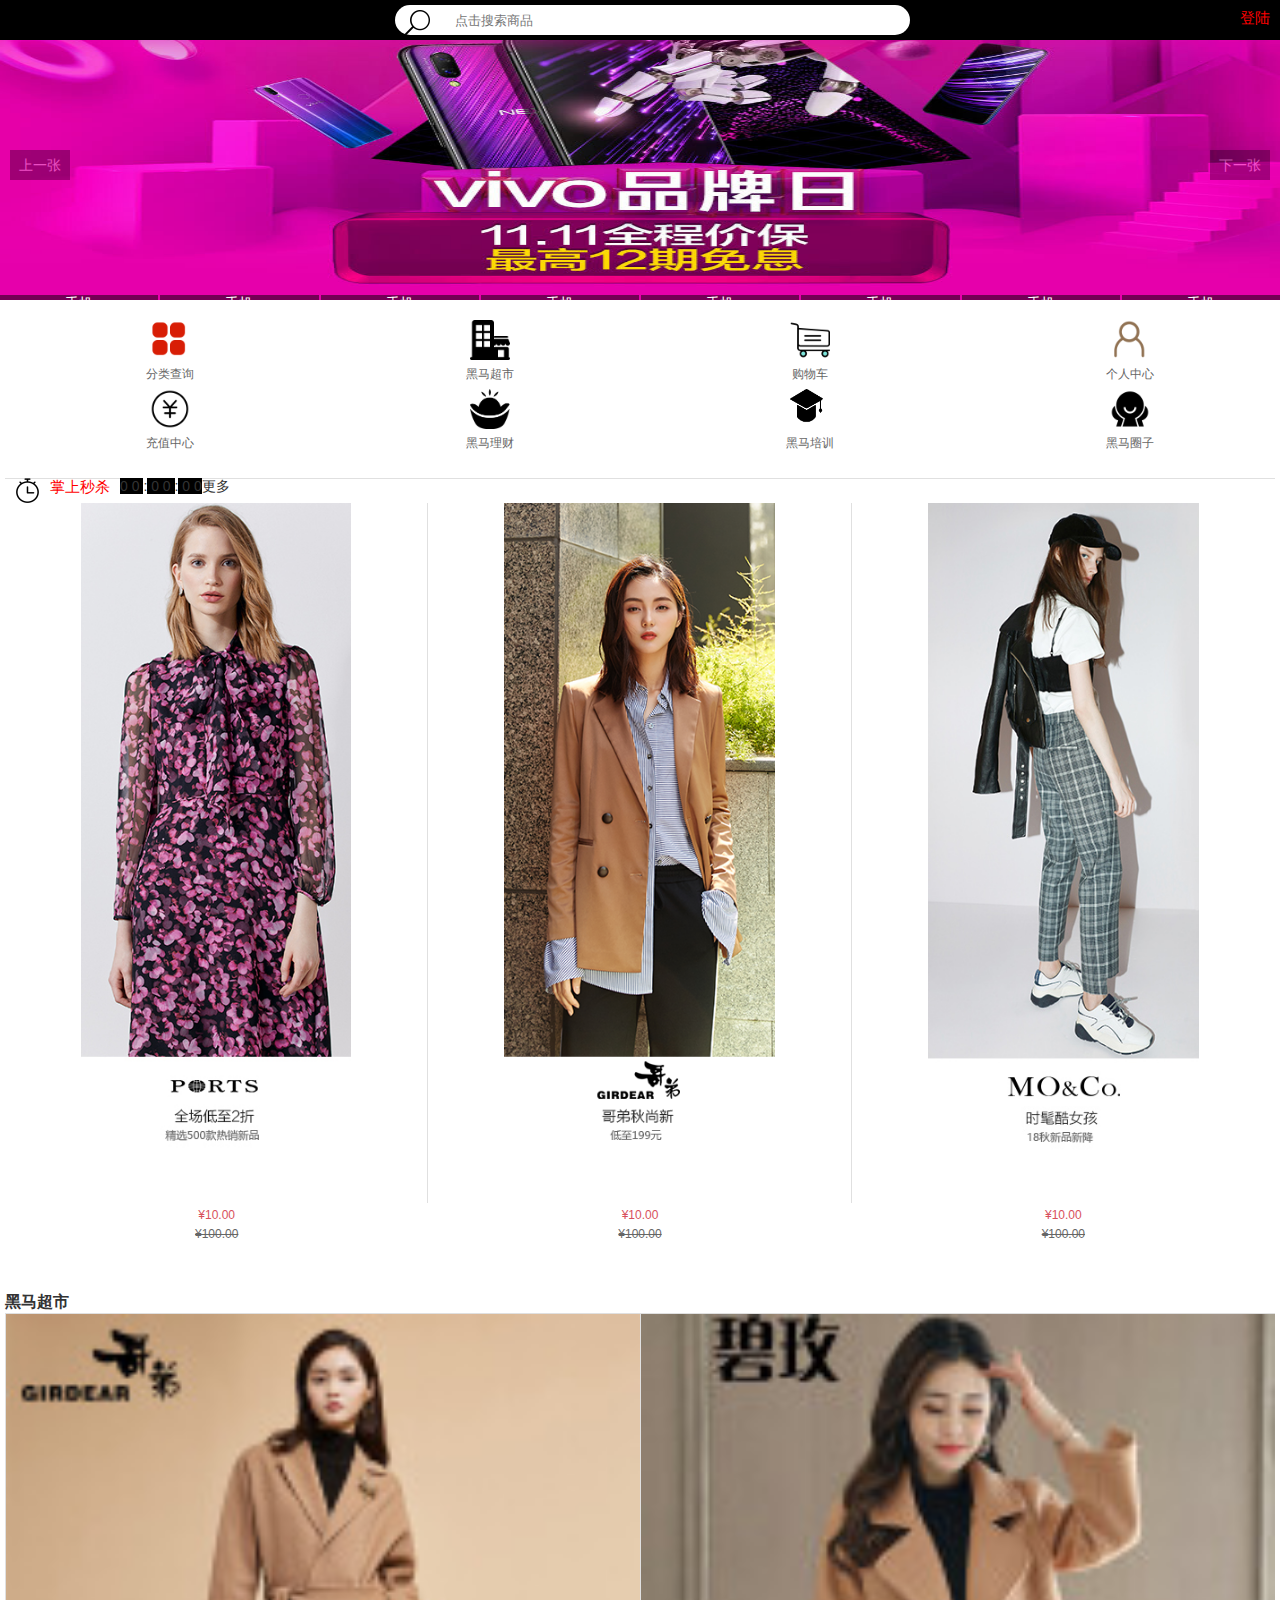
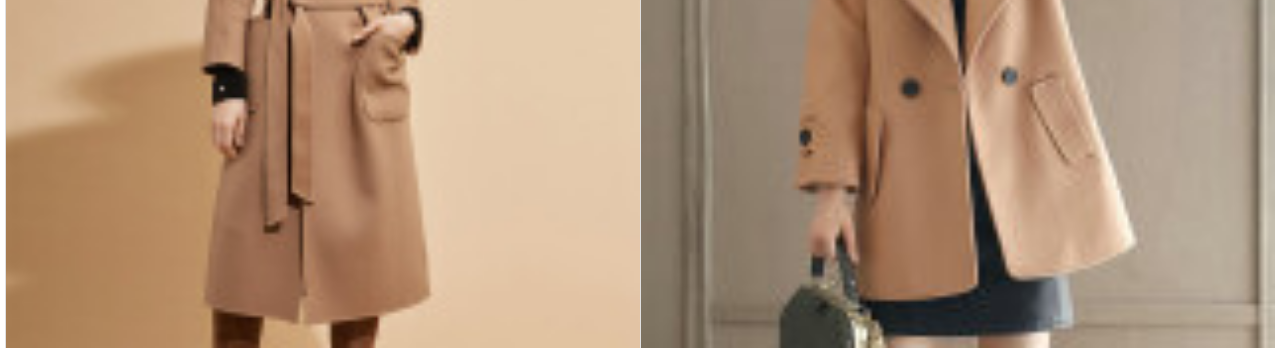
<file: index.html>
<!DOCTYPE html>
<html>
<head>
    <meta charset="UTF-8">
    <meta name="viewport" content="width=device-width, user-scalable=no, initial-scale=1.0">
    <meta http-equiv="X-UA-Compatible" content="ie=edge">
    <title>黑马商城</title>
    <link rel="stylesheet" href="JDjie/JD.css">
    <link rel="stylesheet" href="JDjie/base.css">
    <style>
        @media screen and (max-width: 540px){
            .prdouct_box{
                padding-top: 10px;
          }
          .hm_sk .product_box_con>ul>li>a{
            height: 200px;
          }

        }
        @media (min-width: 541px) and (max-width: 960px){
            .prdouct_box{
                padding-top: 150px;
            }
        }
        @media screen and (min-width: 961px){
            .prdouct_box{
                padding-top: 40px;
            }
            .hm_sk .product_box_con>ul>li>a{
            height: 700px;
          }
        }
    </style>
</head lang="en">
<body>
    <!-- 搜索栏 -->
    <header class="header">
        <div class="header_box">
            <a href="#" class="icon_logo"></a>
            <!-- 搜索按钮 -->
            <form action="#">
                <span class="icon_search"><img src="images/17.png" width="25px" height="25px"></span>
                <input type="search" placeholder="点击搜索商品"/>
            </form>
            <a href="#" class="login">登陆</a> 
        </div>
    </header>  
        <!-- 轮播图 -->
        <div class="slider">
            <div id="images">
                <a href="#" class="displayImg"><img src="images/01.jpg" alt=""></a>
                <a href="#" class="hiddenImg"><img src="images/02.jpg" alt=""></a>
                <a href="#" class="hiddenImg"><img src="images/03.jpg" alt=""></a>
                <a href="#" class="hiddenImg"><img src="images/04.jpg" alt=""></a>
                <a href="#" class="hiddenImg"><img src="images/05.jpg" alt=""></a>
                <a href="#" class="hiddenImg"><img src="images/06.jpg" alt=""></a>
                <a href="#" class="hiddenImg"><img src="images/07.jpg" alt=""></a>
                <a href="#" class="hiddenImg"><img src="images/08.jpg" alt=""></a>
            </div>
            <div>
                <p class="leftButton btn">上一张</p>
                <p class="rightButton btn"> 下一张</p>
            </div>
            <ul class="txt-box">
                <li class="txtItem normalColor">
                    <p>手机</p>
                    <p>手机</p>
                </li>
                <li class="txtItem normalColor">
                    <p>手机</p>
                    <p>手机</p>
                </li>
                <li class="txtItem normalColor">
                    <p>手机</p>
                    <p>手机</p>
                </li>
                <li class="txtItem normalColor">
                    <p>手机</p>
                    <p>手机</p>
                </li>
                <li class="txtItem normalColor">
                    <p>手机</p>
                    <p>手机</p>
                </li>
                <li class="txtItem normalColor">
                    <p>手机</p>
                    <p>手机</p>
                </li>
                <li class="txtItem normalColor">
                    <p>手机</p>
                    <p>手机</p>
                </li>
                <li class="txtItem normalColor">
                    <p>手机</p>
                    <p>手机</p>
                </li>
            </ul>
        </div>
        <script src="JDmian/JD.JS"></script>

<!-- 商品分类 -->

     <nav class="hm-nav">
        <ul  class="clearfix">
            <li>
                <a href="YM/category.html">
                    <img src="images/09.png" alt="">
                    <p>分类查询</p>
                </a>
            </li>
            <li>
                <a href="#">
                        <img src="images/10.png" alt="">
                    <p>黑马超市</p>
                </a>
            </li>
            <li>
                <a href="YM/cart.html">
                        <img src="images/11.png" alt="">
                    <p>购物车</p>
                </a>
            </li>
            <li>
                <a href="#">
                        <img src="images/12.png" alt="">
                    <p>个人中心</p>
                </a>
            </li>
            <li>
                <a href="#">
                        <img src="images/13.png" alt="">
                    <p>充值中心</p>
                </a>
            </li>
            <li>
                <a href="#">
                        <img src="images/14.png" alt="">
                    <p>黑马理财</p>
                </a>
            </li>
            <li>
                <a href="#">
                        <img src="images/15.png" alt="">
                    <p>黑马培训</p>
                </a>
            </li>
            <li>
                <a href="#">
                        <img src="images/16.png" alt="">
                    <p>黑马圈子</p>
                </a>
            </li>
        </ul>
     </nav>
    
     <!-- 商品和秒杀区 -->
     <main class="hm_product">
         <!-- 商品盒子 -->
         <section class="hm_product_box hm_sk">
             <!-- 头部 -->
             <div class="product_box_tit no_boder">
                
                 <div class="f_left m_110"> 
                    <span class="sk_icon"></span>
                    <img class="sk_img" src="images/22.png" alt="" width="25" height="25">
                    <span class="sk_name m_110">掌上秒杀</span>
                    <div class=" sk_time m_110">
                         <span>0</span>
                         <span>0</span>
                         <span>:</span>
                         <span>0</span>
                         <span>0</span>
                         <span>:</span>
                         <span>0</span>
                         <span>0</span>
                    </div>
                </div>
                 <div class="f_right m_r10"><a href="#">更多</a></div>
             </div>
             <!-- 内容 -->
             <div class="product_box_con">
                 <ul class="clearfix">
                     <li>
                         <a href="#"><img src="images/19.jpg" alt=""></a>
                         <p>&yen;10.00</p>
                         <p>&yen;100.00</p>
                     </li>
                     <li>
                         <a href="#"> <img src="images/20.png" alt=""></a>
                         <p>&yen;10.00</p>
                         <p>&yen;100.00</p>
                     </li>
                     <li>
                         <a href="#"> <img src="images/21.jpg" alt=""></a>
                         <p>&yen;10.00</p>
                         <p>&yen;100.00</p>
                    </li>
                 </ul>
             </div>
            </section>
            <section>
         <!-- 商品盒子 -->
         <section class="prdouct_box">
             <!-- 头部 -->
             <div class=" product_box_tit"><h3>黑马超市</h3></div>
             <!-- 内容 -->
             <div class="product_box_con clearfix">
                 <a href="#" class="f_left w_50 b_right"><img src="images/23.jpg" alt=""></a>
                 <a href="#" class="f_right w_50 b_bottom"><img src="images/24.jpg" alt=""></a>
             </div>
         </section>
        </section>
     </main>
    </div>
    
</body>
</html>
</file>
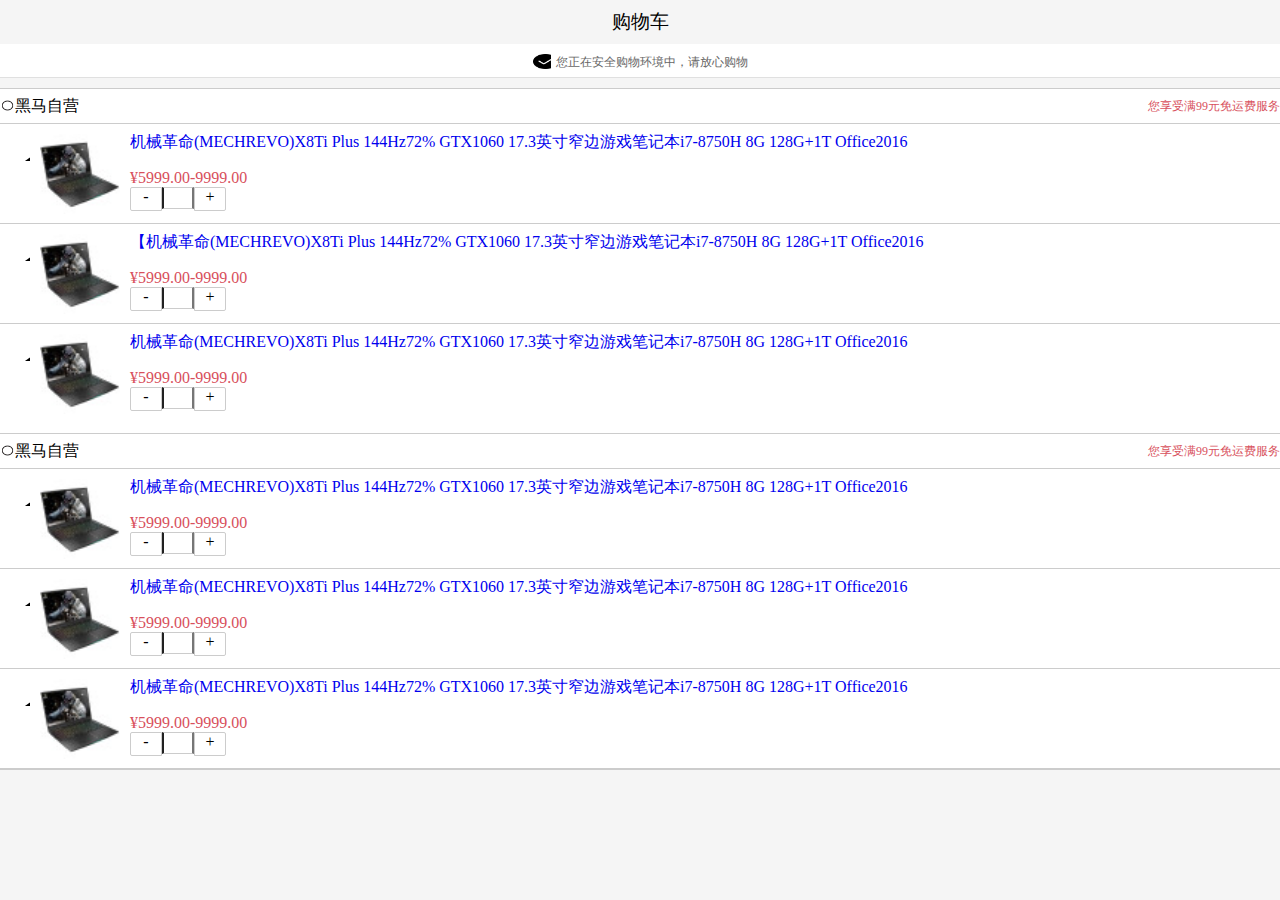
<file: YM/cart.html>
<!DOCTYPE html>
<html lang="zh">

<head>
    <meta charset="UTF-8">
    <meta name="viewport" content="width=device-width, initial-scale=1.0">
    <meta http-equiv="X-UA-Compatible" content="ie=edge">
    <title>Document</title>
    <link rel="stylesheet" href="../JDjie/cart.css">
    <!-- <link rel="stylesheet" href="bese.css"> -->
</head>

<body>
    <!-- 顶部通知栏 -->
    <header class="hm_topBar">
        <a href="#" class="icon_back"></a>
        <h3> 购物车</h3>
        <a href="#" class="icon_menu"></a>
    </header>
    <!-- 安全提示 -->
    <div class="hm_safeTip">
        <p>您正在安全购物环境中，请放心购物</p>
    </div>
    <!-- 店铺 -->
    <div class="hm_shop">
        <div class="hm_shop_tit">
            <div class="hm_shop_tit_left">
                <a href="#" class="hm_check_box"></a>
            </div>
            <div class="hm_shop_tit_right">
                <img class="imgBox" src="../images/28.png" alt="">
                <span class="name m_110">黑马自营</span>
                <span class="tip m_r10">您享受满99元免运费服务</span>
            </div>
        </div>
        <div class="hm_shop_con">
            <div class="hm_product">
                <div class="hm_product_left">
                    <a href="#" class="hm_check_box" checked></a>
                </div>
                <div class="hm_product_right">
                    <a class="product_img" href="#"><img src="../images/26.jpg"
                            alt=""></a>
                    <div class="product_info">
                        <a class="name" href="#">机械革命(MECHREVO)X8Ti Plus 144Hz72% GTX1060 17.3英寸窄边游戏笔记本i7-8750H 8G 128G+1T Office2016</a>
                        <p class="price">&yen;5999.00-9999.00 </p>
                        <div class="option">
                            <div class="f_left">
                                <span>-</span>
                                <input type="tel">
                                <span>+</span>
                            </div>
                            <div class="f_right deleteBox">
                                <span class="up"></span>
                                <span class="down"></span>
                            </div>
                        </div>
                    </div>
                </div>
            </div>
            <div class="hm_shop_con">
                <div class="hm_product">
                    <div class="hm_product_left">
                        <a href="#" class="hm_check_box" checked></a>
                    </div>
                    <div class="hm_product_right">
                        <a class="product_img" href="#"><img src="../images/26.jpg"
                                alt=""></a>
                        <div class="product_info">
                            <a class="name" href="#">【机械革命(MECHREVO)X8Ti Plus 144Hz72% GTX1060 17.3英寸窄边游戏笔记本i7-8750H 8G 128G+1T Office2016</a>
                            <p class="price">&yen;5999.00-9999.00</p>
                            <div class="option">
                                <div class="f_left">
                                    <span>-</span>
                                    <input type="tel">
                                    <span>+</span>
                                </div>
                                <div class="f_right deleteBox">
                                    <span class="up"></span>
                                    <span class="down"></span>
                                </div>
                            </div>
                        </div>
                    </div>
                </div>
                <div class="hm_shop_con">
                    <div class="hm_product">
                        <div class="hm_product_left">
                            <a href="#" class="hm_check_box" checked></a>
                        </div>
                        <div class="hm_product_right">
                            <a class="product_img" href="#"><img src="../images/26.jpg"
                                    alt=""></a>
                            <div class="product_info">
                                <a class="name" href="#">机械革命(MECHREVO)X8Ti Plus 144Hz72% GTX1060 17.3英寸窄边游戏笔记本i7-8750H 8G 128G+1T Office2016</a>
                                <p class="price">&yen;5999.00-9999.00</p>
                                <div class="option">
                                    <div class="f_left">
                                        <span>-</span>
                                        <input type="tel">
                                        <span>+</span>
                                    </div>
                                    <div class="f_right deleteBox">
                                        <span class="up"></span>
                                        <span class="down"></span>
                                    </div>
                                </div>
                            </div>
                        </div>
                    </div>
                    <div class="hm_shop">
                        <div class="hm_shop_tit">
                            <div class="hm_shop_tit_left">
                                <a href="#" class="hm_check_box"></a>
                            </div>
                            <div class="hm_shop_tit_right">
                                <img class="imgBox" src="../images/28.png" alt="">
                                <span class="name m_110">黑马自营</span>
                                <span class="tip m_r10">您享受满99元免运费服务</span>
                            </div>
                        </div>
                        <div class="hm_shop_con">
                            <div class="hm_product">
                                <div class="hm_product_left">
                                    <a href="#" class="hm_check_box" checked></a>
                                </div>
                                <div class="hm_product_right">
                                    <a class="product_img" href="#"><img src="../images/26.jpg"
                                            alt=""></a>
                                    <div class="product_info">
                                        <a class="name" href="#">机械革命(MECHREVO)X8Ti Plus 144Hz72% GTX1060 17.3英寸窄边游戏笔记本i7-8750H 8G 128G+1T Office2016</a>
                                        <p class="price">&yen;5999.00-9999.00</p>
                                        <div class="option">
                                            <div class="f_left">
                                                <span>-</span>
                                                <input type="tel">
                                                <span>+</span>
                                            </div>
                                            <div class="f_right deleteBox">
                                                <span class="up"></span>
                                                <span class="down"></span>
                                            </div>
                                        </div>
                                    </div>
                                </div>
                            </div>
                            <div class="hm_shop_con">
                                <div class="hm_product">
                                    <div class="hm_product_left">
                                        <a href="#" class="hm_check_box" checked></a>
                                    </div>
                                    <div class="hm_product_right">
                                        <a class="product_img" href="#"><img src="../images/26.jpg"
                                                alt=""></a>
                                        <div class="product_info">
                                            <a class="name" href="#">机械革命(MECHREVO)X8Ti Plus 144Hz72% GTX1060 17.3英寸窄边游戏笔记本i7-8750H 8G 128G+1T Office2016</a>
                                            <p class="price">&yen;5999.00-9999.00</p>
                                            <div class="option">
                                                <div class="f_left">
                                                    <span>-</span>
                                                    <input type="tel">
                                                    <span>+</span>
                                                </div>
                                                <div class="f_right deleteBox">
                                                    <span class="up"></span>
                                                    <span class="down"></span>
                                                </div>
                                            </div>
                                        </div>
                                    </div>
                                </div>
                                <div class="hm_shop_con">
                                    <div class="hm_product">
                                        <div class="hm_product_left">
                                            <a href="#" class="hm_check_box" checked></a>
                                        </div>
                                        <div class="hm_product_right">
                                            <a class="product_img" href="#"><img src="../images/26.jpg"
                                                    alt=""></a>
                                            <div class="product_info">
                                                <a class="name" href="#">机械革命(MECHREVO)X8Ti Plus 144Hz72% GTX1060 17.3英寸窄边游戏笔记本i7-8750H 8G 128G+1T Office2016</a>
                                                <p class="price">&yen;5999.00-9999.00</p>
                                                <div class="option">
                                                    <div class="f_left">
                                                        <span>-</span>
                                                        <input type="tel">
                                                        <span>+</span>
                                                    </div>
                                                    <div class="f_right deleteBox">
                                                        <span class="up"></span>
                                                        <span class="down"></span>
                                                    </div>
                                                </div>
                                            </div>
                                        </div>
                                    </div>
</body>

</html>
</file>
<file: JDjie/JD.css>
/* 搜索栏分界线 */
.header{
    position: fixed;
    left:0;
    top: 0;
    height: 40px;
    width: 100%;
    z-index: 1000;
    background-color:black;
}
.header_box{
    width: 100%;
    max-width: 640px;
    min-width: 300px;
    margin: 0 auto;
    background-position: 0 -103px;
    top: 4px;
    left: 10px;
}
.login{
    width: 50px;
    height: 40px;
    line-height: 35px;
    text-align: center;
    color: red;
    position: absolute;
    right: 0;
    top: 0;
    font-size: 15px;
}
form{
    width: 100%;
    padding-left: 75px;
    padding-right: 50px;
    height: 40px;
    position: relative;
}
input{
    width: 100%;
    height: 30px;
    border-radius: 30px;
    margin-top: 5px;
    padding-left: 60px;

}
.icon_search{
    height: 20px;
    width: 20px;
    position:absolute;
    background-position: -60px -109px;
    top: 10px;
    left:85px;
}
/* 轮播图 */
.slider{
    width: 100%;
    height: 300px;
    margin: 0 auto;
    position: relative;
    overflow: hidden;
}
.displayImg> img{
     transition: opacity 1s linear;
    opacity: 1;
    width:  100%; 
    height: 300px;    
    margin: 0 auto; 
}

#images{
    position: relative;
    width: 100%;
}

#images>a{
    transition:  opacity 1s linear;
    position: absolute;
    top: 0;
    left: 0;
    width: 100%;
}
.displayImg{
    opacity: 1;
}

.hiddenImg{
 opacity: 0;
}

.btn{
    position: absolute;
    top:50%;
    width: 60px;
    height: 30px;
    background-color: #000;
    opacity: 0.3;
    color: #fff;
    cursor: pointer;
    text-align: center;
    line-height: 30px;
    background-position: center;
}

.rightButton{
    right:10px;
}

.leftButton{
    left:10px;
}

.txt-box{


    width: 100%;
    height:5px;
    list-style: none;
    position: absolute;    
    left: 0;
    bottom: 0;
    display: flex;
    z-index: 5;
    transition: height 0.1s linear 0s;
}

.txt-box:hover{
    height: 40px;
}

.txtItem{
    width: 12.5%;
    margin-right: 2px;
    color: #fff;
    text-align: center;    
}
.txtItem:last-child{
    margin:0;
}

.txtItem:hover,.heighlightColor{
    background-color:rgb(252, 164, 2);
}

.normalColor{
    background-color:rgba(0,0,0,0.5);
}
/* 导航栏 */

    .hm-nav{
        width: 100%;
        background: #fff;
        /* border-bottom: 1px solid #e0e0e0; */
        margin: 10px;
    }
    .hm-nav>ul{
        width: 100%;
        padding: 10px 0;
    }
    .hm-nav>ul>li{
        width: 25%;
        float: left;
        list-style: none;
        
    }
    .hm-nav>ul>li>a{
        display: block;

    }
    .hm-nav>ul>li>a>img{
     width: 40px;
     height: 40px;
     display: block;
     margin: 0 auto;
    
    }
    .hm-nav>ul>li>a>p{
        text-align: center;
        color: #666;
        font-size: 12px;
        padding: 6px 0;
    }
    /* 商品区 */
    .hm_product{
       
        padding: 0 5px;
    }
    .product_box{
        width: 100%;
        background: #fff;
        margin-top: 10px;
        box-shadow: 0 0 1px #e0e0e0;
    }
    .product_box_tit{
        /* height: 32px;
        line-height: 32px; */
        border-bottom: 1px solid #e0e0e0;
    }
    .product_box_tit.no_border{
        border-bottom: none;
    }
    .product_box_tit>h2{
        font-weight: normal;
        font-size: 15px;
        padding-left: 20px;
        position: relative;
        color:black;
    }
    .h2::before{
        content: "";
        position:absolute;
        top: 10px;
        left: 10px;
        width: 3px;
        height: 12px;
        background: #d8505c; 
    }
    /* 掌上秒杀 */
    hm_sk{ }
    sk_icon{
        
        background-size: 16px;
        height: 20px;
        float: left;
        margin-top: 6px;
    }
    .sk_img{
        float: left;
        margin-left: 0px;
    }
    .sk_time{
        background: url("../images/18.png") no-repeat;
    }
    .sk_name{
        color:red;
        font-size: 15px;
        float: left;
    }
    .sk_time{
        float: left;
        /* margin-top: 8px; */

    }
    .sk_name>span{
        float: left;
        width: 15px;
        height: 15px;
        line-height: 15px;
        text-align: center;
        background: #333;
        color:#fff;
        margin-left: 3px;
    }
    .hm_sk .sk_time>span:nth-child(3n)
{
    background: #fff;
    color: #333;
    width: 5px;
}
.hm_sk .product_box_con>ul
{
width: 100%;
font-size: 12px;
padding: 10px 0;
}
.hm_sk .product_box_con>ul>li
{
    width: 33.333%;
    float: left;
    text-align: center;
}
.hm_sk .product_box_con>ul>li>a
{
    display: block;
    width: 100%;
    /* height: 80px; */
    border-right: 1px solid #e0e0e0;
}
.hm_sk .product_box_con>ul>li:last-child>a
{
    border-right: 0;
}
.hm_sk .product_box_con>ul>li>a>img
{
    width: 64%;
    display: block;
    margin: 0 auto;
}
.hm_sk .product_box_con>ul>li>p:first-of-type
{
    color: #d8505c;
    padding-top: 5px;
}
.hm_sk .product_box_con>ul>li>p:last-of-type
{
    text-decoration: line-through;
    color: #666;
    padding-top: 5px;
}
/* 组合样式 */
.w_50
{
    width: 50%;
    display: block;
}
.w_50>img
{
    display: block;
    width: 100%;
}
.b_left
{
    border-left: 1px solid #e0e0e0;
}
.b_right
{
    border-left: 1px solid #e0e0e0;
}
.b_bottom
{
    border-left: 1px solid #e0e0e0;
}
</file>
<file: JDjie/base.css>
*,
::before,
::after{
margin:0;
padding:0;
-webkit-tap-highlight-color: antiquewhite;
-webkit-box-sizing: border-box;
box-sizing: border-box;

}
body{
    font-size: 14px;
    font-family:"Microsoft yaHei",sans-serif;
    color: #333;
}

a{
    color: #333;
    text-decoration: none;
}
a:hover
{
    text-decoration: none;
}
ul,ol{
    list-style: none;
}
input{
    border: none;
    outline: none;
    
    -webkit-appearance: none;
} 
/* 通用*/
 .f_left
{
    float: left;
}
.f_right
{
    float: left;
}
.clearfix::before,.clearfix::after
{
    content: "";
    height: 0;
    line-height: 0;
    display: block;
    visibility: hidden;
    clear: both;
}
[class^="icon_"]
{
    
   
     background-size: 200px 200px;  
}
.m_110
{
    margin-left: 10px;
}
.m_r10
{
    margin-right: 10px;
}
.m_b10
{
    margin-bottom: 10px;
}
.m_t10
{
    margin-top: 10px;
} 
/* 定义顶部通栏 */
.hm_topBar
{
    width: 100%;
    height: 45px;
    background: url(tp\9.png)repeat-x;
    background-size: 1px 44px;
    border-bottom: 1px solid #ccc;
    /* position: absolute; */
}
.hn_topBar>[class^="icon_"]
{
    position: absolute;
    top: 0;
    height: 44px;
    width: 40px;
    padding:12px 10px;
    background-clip: content-box;
    background-origin: content-box; 
}
.hm_topBar>.icon_back
{
    left: 0;
    background-position: -20px 0;
}
.hm_topBar>form
{
    width: 100%;
    height: 44px;
    padding: 0 40px;
}
.hm_topBar>form>input
{
    width: 100%;
    border: 1px solid #e0e0e0;
    border-radius: 4px;
    height: 30px;
    margin-top: 7px;
}
.hm_topBar>h3{
    text-align: center;
    line-height: 44px;
    font-weight: normal;
}
</file>
<file: JDjie/cart.css>
*,
::before,
::after{
margin:0;
padding:0;
-webkit-tap-highlight-color: antiquewhite;
-webkit-box-sizing: border-box;
box-sizing: border-box;

}
html{
    width: 100%;
}
body{
    background: #f5f5f5;
    /* min-width: 300px; */
    
}
.hm_topBar>h3{
    text-align: center;
    line-height: 44px;
    font-weight: normal;
   
    
} 

.hm_topBar{
    position: static;
    width: 100%;
}
.hm_safeTip{
    height: 34px;
    width: 100%;
    border-bottom: 1px solid #e0e0e0;
    line-height: 33px;
    background: #fff;
    text-align: center;
}
.hm_safeTip>p{
    position: relative;
    font-size: 12px;
    color: #666;
    display: inline-block;
    padding-left: 23px;
}
.hm_safeTip>p::before{
    content: "";
    position: absolute;
    top: 8px;
    left: 0;
    background: url(/images/29.png) no-repeat;
    background-size: 25px 15px;
    width: 18px;
    height: 18px;
}
/* 店铺 */
.hm_shop{
    width: 100%;
    border-bottom: 1px solid #ccc;
    border-top: 1px solid #ccc;
    background: #fff;
    margin-top: 10px;
}
.hm_shop>.hm_shop_tit{
    height: 34px;
    line-height: 34px;
    position: relative;
}
.hm_shop>.hm_shop_tit>.hm_shop_tit_left{
    position: absolute;
    width: 40px;
}
.hm_shop > .hm_shop_tit>.hm_shop_tit_right{
    /* width: 100%; */
    /* padding-left: 40px; */
}
.hm_shop>.hm_shop_tit>.hm_shop_tit_right>.imgBox{
    float: left;
    width: 15px;
    height: 13px;
    margin-top: 10px;
}
.hm_shop>.hm_shop_tit>.hm_shop_tit_right>.name{
    float: left;
}
.hm_shop>.hm_shop_tit>.hm_shop_tit_right>.tip{
    float: right;
    color: #d8505c;
    font-size: 12px;
}

/* 商品盒子 */
.hm_product{
    border-top: 1px solid #ccc;
    height: 100px;
    padding: 10px 0; 
}
.hm_product_left{
    position: absolute;
    width: 40px;
}
.hm_product_right{
    
    width: 100%;
    padding-left: 40px;
}
.hm_product_right .product_img{
    height: 80px;
    width: 80px;
    float: left;
}
.hm_product_right .product_img img{
    width: 100%;
    height: 100%;
}
.hm_product_right .product_info{
    overflow: hidden;
    padding: 0 10px;
   
}
.hm_product_right .product_info .name{
    height: 30px;
    line-height: 15px;
    display: block;
    overflow: hidden;
    text-decoration: none;
}
.hm_product_right .product_info .price{
    color: #d8505c;
    padding-top: 5px;
}
.option{

   
}
.option .f_left span{
    border: 1px solid #ccc;
    height: 24px;
    width: 32px;
    float: left;
    text-align: center;
}
.option .f_left span:first-of-type{
    border-top-left-radius: 2px;
    border-bottom-left-radius: 2px;
}
.option .f_left span:last-of-type{
    border-top-right-radius: 2px;
    border-bottom-right-radius: 2px;
}
.option .f_left input{
    border-top: 1px solid #ccc;
    border-bottom: 1px solid #ccc;
    height: 22px;
    width: 32px;
    float: left;
    text-align: center;
}
.option .f_right .up{
    background: url( ) no-repeat;
    background-size: 20px 5px;
    width: 20px;
    height: 5px;
    display: block;
    margin-left: -1px;
}
.option .f_right .down{
    background: url( ) no-repeat;
    background-size: 18px 18px;
    width: 18px;
    height: 18px;
    display: block;
    margin-left: -2px;
}
/* 复选框 */
.hm_check_box{
    height: 34px;
    width: 40px;
    padding: 7px 10px;
    background: url(../images/29.png) no-repeat;
    background-origin: content-box;
    background-clip: content-box;    
    display: block;
}
.hm_check_box[checked]{
    background-position: -25px 0;
}
.hm_topBar .icon_back img
{
    width: 20px;
    height: 20px;
    display: inline-block;
   
    
}
/* .hm_topBar>h2{
    text-align: center;
    line-height: 44px;
    font-weight: normal;
}  */
</file>
